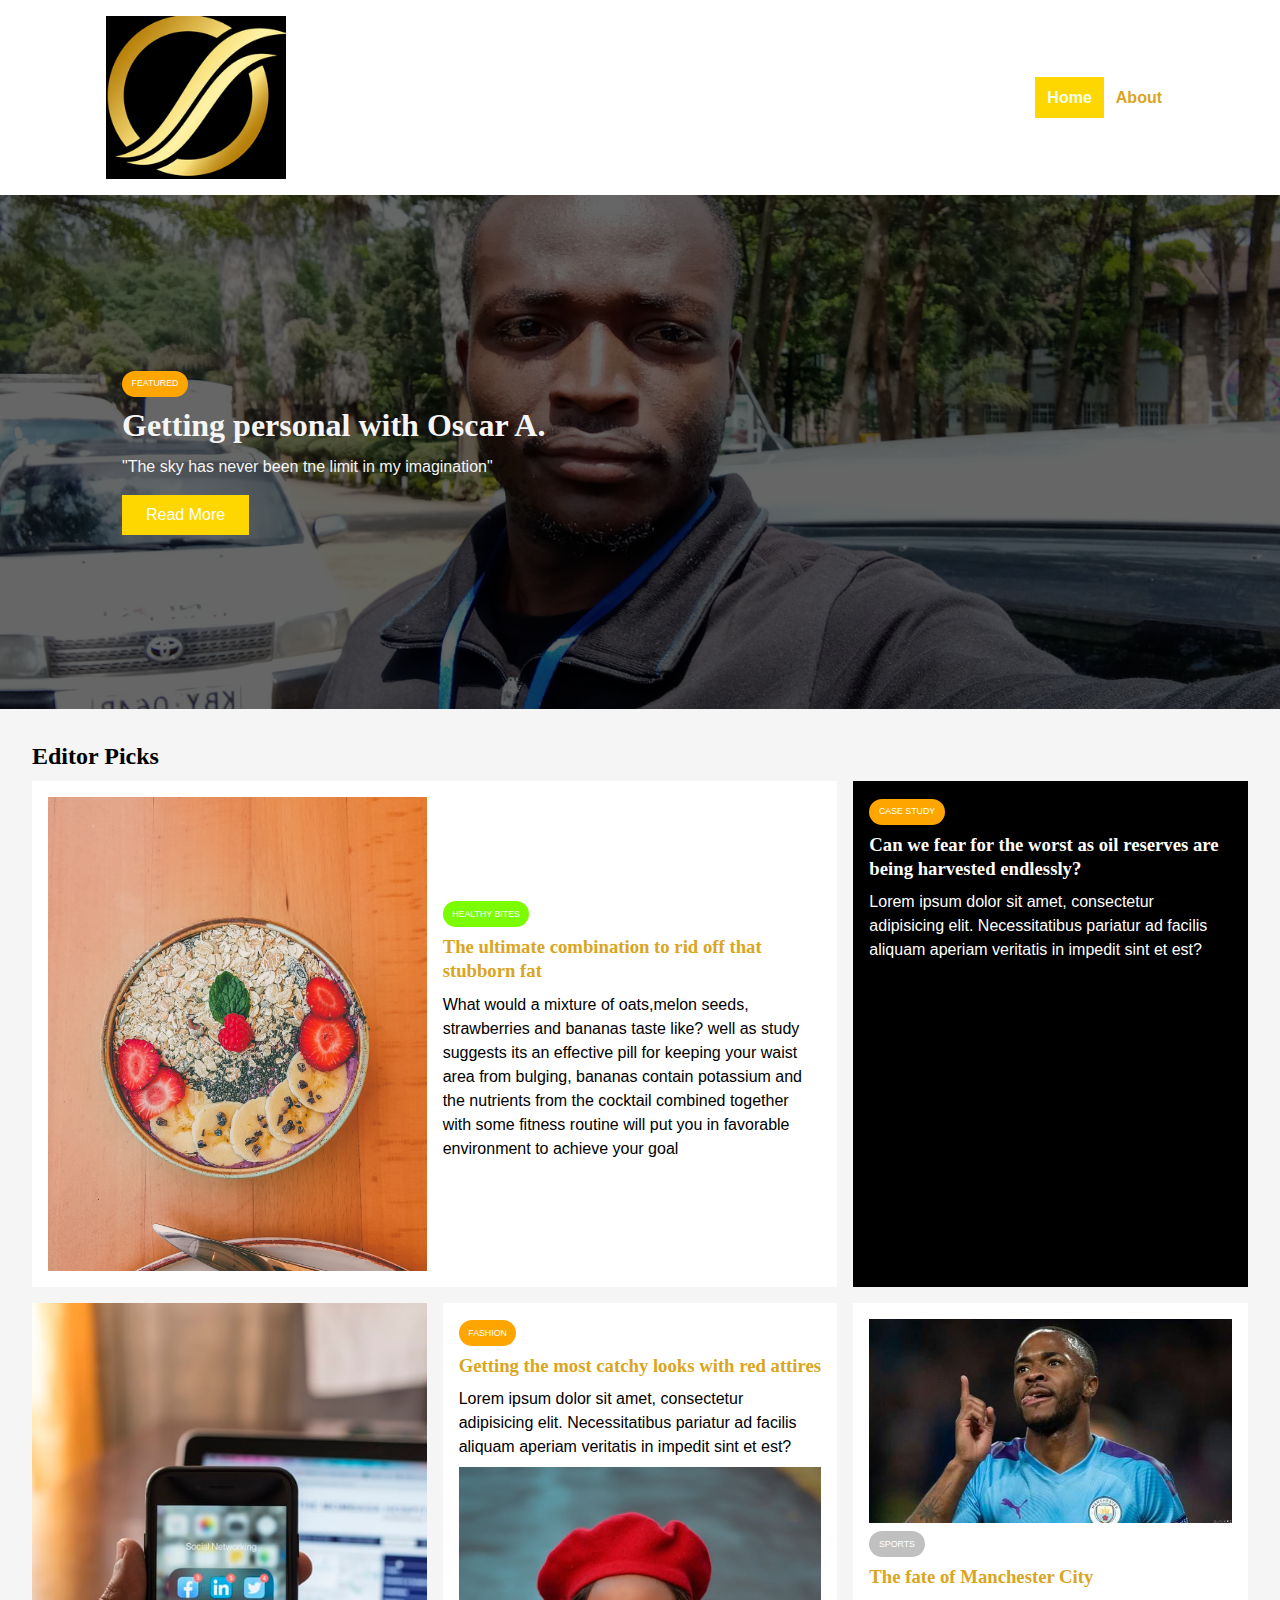
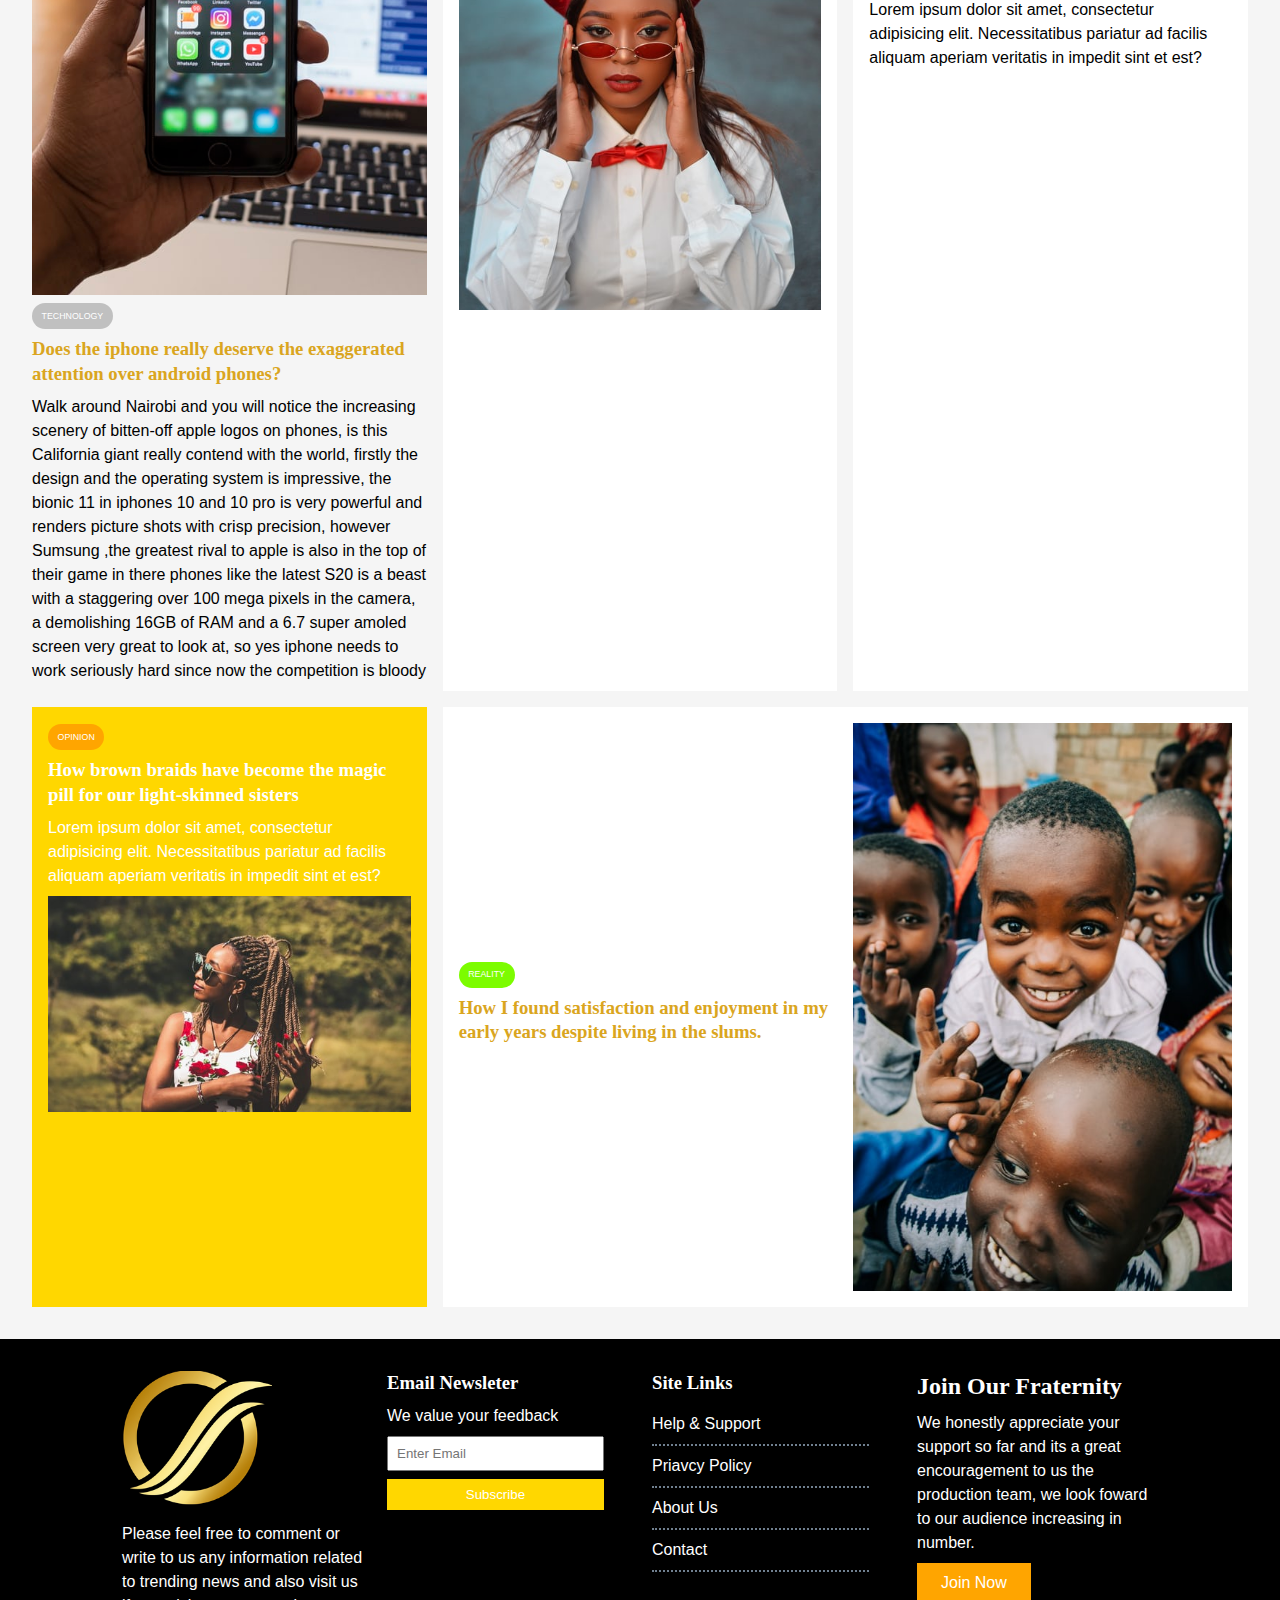
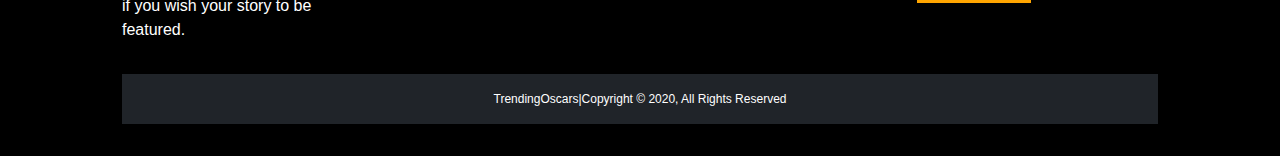
<file: index.html>
<!DOCTYPE html>
<html lang="en">
<head>
    <meta charset="UTF-8">
    <meta name="viewport" content="width=device-width, initial-scale=1.0">
    <meta http-equiv="X-UA-Compatible" content="ie=edge">
    <link href="https://fonts.googleapis.com/css2?family=Raleway:wght@100
    &display=swap" rel="stylesheet">
    <link rel="stylesheet" href="css/style.css">
    <link rel="stylesheet" media="screen and (max-width: 768px)" href="css/mobile.css">
    <link rel="shortcut icon" type="image/x-icon" href="favicon.ico">
    <title>TrendingOscars | Latest Trends</title>
</head>
<body>
    <nav id="main-nav">
        <div class="container">
            <img src="img/0.25.png" alt="TrendingOscars" class="logo">
           <div class="social">
                <a href="http://facebook.com" target="_blank"><i class="fab fa-facebook
                 fa-2x"></i></a>
                <a href="http://twitter.com" target="_blank"><i class="fab fa-twitter
                    fa-2x"></i></a>
                <a href="http://instagram.com" target="_blank"><i class="fab fa-instagram
                        fa-2x"></i></a>
                <a href="http://youtube.com" target="_blank"><i class="fab fa-youtube
                            fa-2x"></i></a>       
            </div>
            <ul>
                <li><a class="current" href="index.html">Home</a></li>
                <li><a href="about.html">About</a></li>
            </ul>
        </div>
    </nav>
<!-- Showcase -->
<header id="showcase">
    <div class="container">
        <div class="showcase-container">
            <div class="showcase-content">
                <div class="category category-sports">Featured</div>
                <h1>Getting personal with Oscar A.</h1>
                <p>"The sky has never been tne limit in my imagination"</p>
                <a href="article.html" class="btn btn-primary">Read More</a>
            </div>
        </div>
    </div>
</header>
<!-- Home Article-->
    <section id="home-articles" class="py-2">
        <h2>Editor Picks</h2>
        <div class="articles-container">
            <article class="card">
              <img src="./img/harshil-gudka-sOdiO7rd_NM-unsplash.jpg" alt="artical">  
                <div>
                    <div class="category category-ent">Healthy Bites</div>
                    <h3>
                        <a href="article.html">The ultimate combination to rid off that stubborn fat</a>
                    </h3>
                    <p>What would a mixture of oats,melon seeds, strawberries and bananas taste like? well as study suggests its an effective pill for keeping your waist area from bulging, bananas contain potassium and the nutrients from the cocktail combined together with some fitness routine will put you in favorable environment to achieve your goal</p>
                </div>
        </article>
        <article class="card bg-dark">
            <div class="category category-sports">Case Study</div>
                    <h3>
                    <a href="article.html">Can we fear for the worst as oil reserves are being harvested endlessly? </a>
                    </h3>
                    <p>Lorem ipsum dolor sit amet, consectetur adipisicing elit. Necessitatibus pariatur ad facilis aliquam aperiam veritatis in impedit sint et est?</p>
                </article>
                <article class="pink">
                    <img src="./img/iphone.jpg" alt="">
                    <div class="category category-tech">Technology</div>
                           <h3>
                         <a href="article.html">Does the iphone really deserve the exaggerated attention over android phones?</a>
                         </h3>
                         <p>Walk around Nairobi and you will notice the increasing scenery of bitten-off apple logos on phones, is this California giant really contend with the world, firstly the design and the operating system is impressive, the bionic 11 in iphones 10 and 10 pro is very powerful and renders picture shots with crisp precision, however Sumsung ,the greatest rival to apple is also in the top of their game in there phones like the latest S20 is a beast with a staggering over 100 mega pixels in the camera, a demolishing 16GB of RAM and a 6.7 super amoled screen very great to look at, so yes iphone needs to work seriously hard since now the competition is bloody </p>
                     </article>
                     <article class="card">
                       <div class="category category-sports">Fashion</div>
                        <h3>
                        <a href="article.html">Getting the most catchy looks with red attires</a>
                        </h3>
                    <p>Lorem ipsum dolor sit amet, consectetur adipisicing elit. Necessitatibus pariatur ad facilis aliquam aperiam veritatis in impedit sint et est?</p>
                <img src="./img/outside woman.jpg" alt="">
            </article>
            <article class="card">
                <img src="./img/man city.jpg" alt="">
                <div class="category category-tech">Sports</div>
                       <h3>
                     <a href="article.html">The fate of Manchester City</a>
                     </h3>
                     <p>Lorem ipsum dolor sit amet, consectetur adipisicing elit. Necessitatibus pariatur ad facilis aliquam aperiam veritatis in impedit sint et est?</p>
                 </article>
                 <article class="card bg-primary">
                    <div class="category category-sports">Opinion</div>
                     <h3>
                     <a href="article.html">How brown braids have become the magic pill for our light-skinned sisters</a>
                     </h3>
                 <p>Lorem ipsum dolor sit amet, consectetur adipisicing elit. Necessitatibus pariatur ad facilis aliquam aperiam veritatis in impedit sint et est?</p>
             <img src="./img/braids.jpg" alt="">
         </article>
         <article class="card">
           <div>
                  <div class="category category-ent">Reality</div>
                  <h3>
                      <a href="article.html">How I found satisfaction and enjoyment in my early years despite living in the slums.</a>
                  </h3>
                  <p></p>
              </div>
              <img src="./img/happy children.jpg" alt="artical">  
      </article>
        </div>
        </div>
    </section>
<!-- Footer -->
<footer id="main-footer" class="py-2">
    <div class="container footer-container">
        <div>
           <img src="img/0.25.png" alt="TrendingOscars"> 
           <p>Please feel free to comment or write to us any information related to trending news and also visit us if you wish your story to be featured.</p>
        </div>
        <div>
          <h3>Email Newsleter</h3>  
          <p>We value your feedback</p>
          <form>
             <input type="email" placeholder="Enter Email">
             <input type="submit" value="Subscribe" class="btn btn-primary">
          </form>
        </div>
        <div>
          <h3>Site Links</h3>  
          <ul class="list">
              <li><a href="#">Help & Support</a></li>
              <li><a href="#">Priavcy Policy</a></li>
              <li><a href="#">About Us</a></li>
              <li><a href="#">Contact</a></li>
            </ul>
        </div>
        <div>
            <h2>Join Our Fraternity</h2>
            <p>We honestly appreciate your support so far and its a great encouragement to us the production team, we look foward to our audience increasing in number.</p>
            <a href="#" class="btn btn-secondary">Join Now</a>
        </div>
        <div>
            <p>
                TrendingOscars|Copyright &copy 2020, All Rights Reserved
            </p>
        </div>
    </div>
</footer>
</body>
</html>
</file>
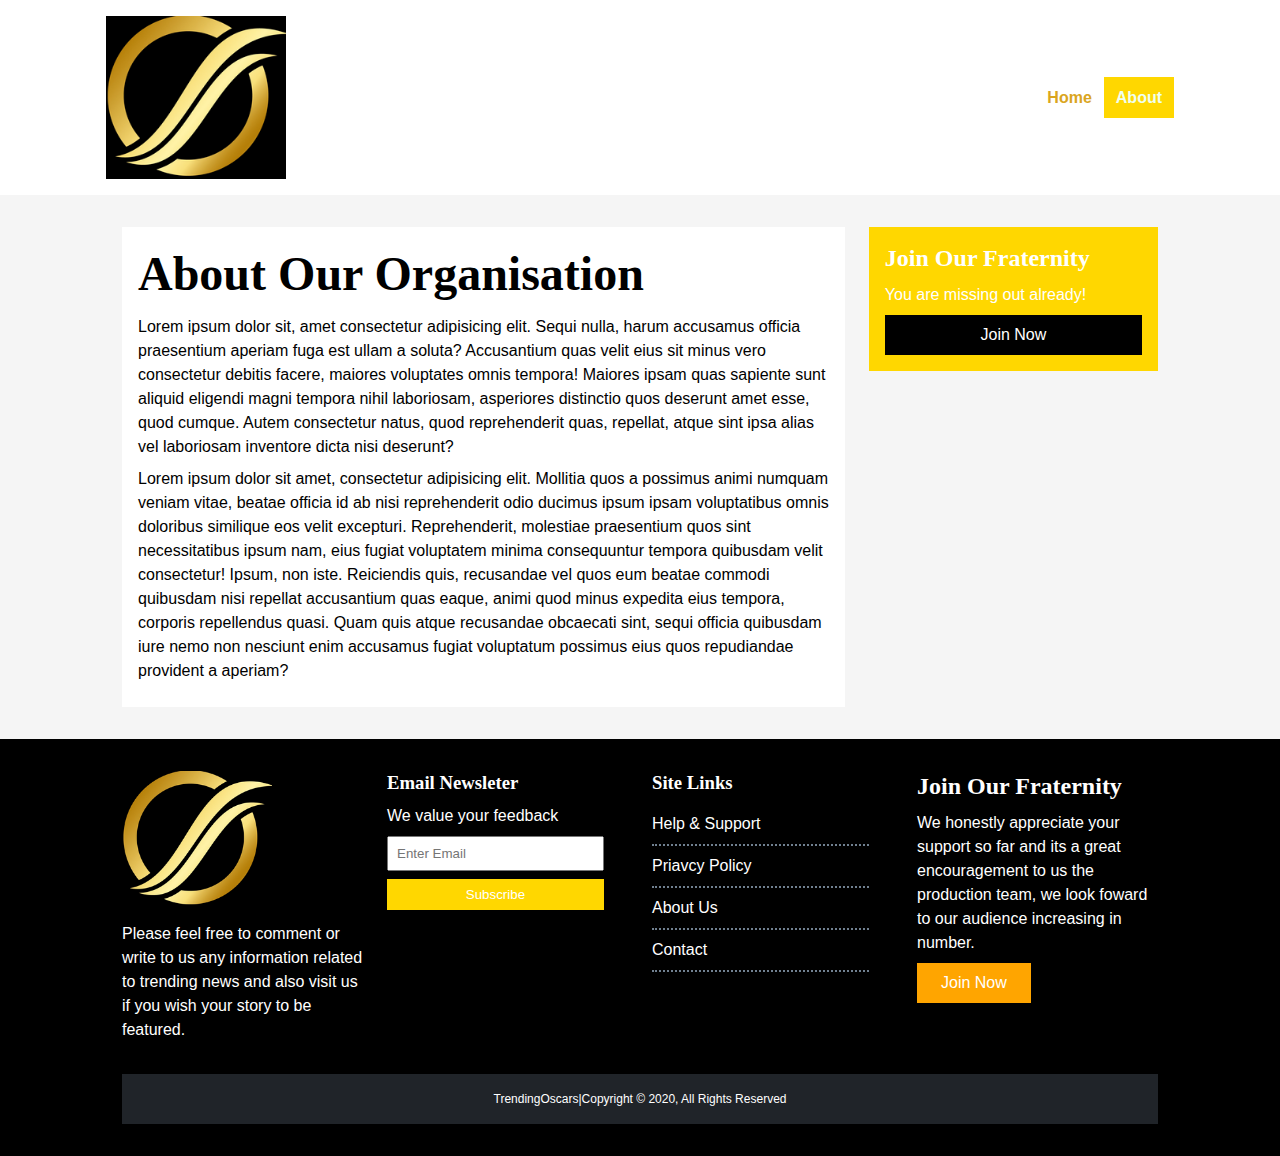
<file: about.html>
<!DOCTYPE html>
<html lang="en">
<head>
    <meta charset="UTF-8">
    <meta name="viewport" content="width=device-width, initial-scale=1.0">
    <meta http-equiv="X-UA-Compatible" content="ie=edge">
    <link href="https://fonts.googleapis.com/css2?family=Raleway:wght@100
    &display=swap" rel="stylesheet">
    <link rel="stylesheet" href="css/style.css">
    <link rel="stylesheet" media="screen and (max-width: 768px)" href="css/mobile.css">
    <link rel="shortcut icon" type="image/x-icon" href="favicon.ico">
    <title>TrendingOscars | About</title>
</head>
<body>
    <nav id="main-nav">
        <div class="container">
            <img src="img/0.25.png" alt="TrendingOscars" class="logo">
           <div class="social">
                <a href="http://facebook.com" target="_blank"><i class="fab fa-facebook
                 fa-2x"></i></a>
                <a href="http://twitter.com" target="_blank"><i class="fab fa-twitter
                    fa-2x"></i></a>
                <a href="http://instagram.com" target="_blank"><i class="fab fa-instagram
                        fa-2x"></i></a>
                <a href="http://youtube.com" target="_blank"><i class="fab fa-youtube
                            fa-2x"></i></a>       
            </div>
            <ul>
                <li><a href="index.html">Home</a></li>
                <li><a class ="current" href="about.html">About</a></li>
            </ul>
        </div>
    </nav>

    <section id="about">
        <div class="container">
            <div class="page-container">
                <article class= "card">
                   <h1 class="l-heading">About Our Organisation</h1>
                   <P>Lorem ipsum dolor sit, amet consectetur adipisicing elit. Sequi nulla, harum accusamus officia praesentium aperiam fuga est ullam a soluta? Accusantium quas velit eius sit minus vero consectetur debitis facere, maiores voluptates omnis tempora! Maiores ipsam quas sapiente sunt aliquid eligendi magni tempora nihil laboriosam, asperiores distinctio quos deserunt amet esse, quod cumque. Autem consectetur natus, quod reprehenderit quas, repellat, atque sint ipsa alias vel laboriosam inventore dicta nisi deserunt?</P>
                   <p>Lorem ipsum dolor sit amet, consectetur adipisicing elit. Mollitia quos a possimus animi numquam veniam vitae, beatae officia id ab nisi reprehenderit odio ducimus ipsum ipsam voluptatibus omnis doloribus similique eos velit excepturi. Reprehenderit, molestiae praesentium quos sint necessitatibus ipsum nam, eius fugiat voluptatem minima consequuntur tempora quibusdam velit consectetur! Ipsum, non iste. Reiciendis quis, recusandae vel quos eum beatae commodi quibusdam nisi repellat accusantium quas eaque, animi quod minus expedita eius tempora, corporis repellendus quasi. Quam quis atque recusandae obcaecati sint, sequi officia quibusdam iure nemo non nesciunt enim accusamus fugiat voluptatum possimus eius quos repudiandae provident a aperiam?</p>
                </article>
                <aside class="card bg-primary">
                    <h2>Join Our Fraternity</h2>
                    <p>You are missing out already!</p>
                    <a href="#" class="btn btn-dark btn-block">Join Now</a>
                </aside>
            </div>
        </div>
    </section>
<!-- Footer -->
<footer id="main-footer" class="py-2">
    <div class="container footer-container">
        <div>
           <img src="img/0.25.png" alt="TrendingOscars"> 
           <p>Please feel free to comment or write to us any information related to trending news and also visit us if you wish your story to be featured.</p>
        </div>
        <div>
          <h3>Email Newsleter</h3>  
          <p>We value your feedback</p>
          <form>
             <input type="email" placeholder="Enter Email">
             <input type="submit" value="Subscribe" class="btn btn-primary">
          </form>
        </div>
        <div>
          <h3>Site Links</h3>  
          <ul class="list">
              <li><a href="#">Help & Support</a></li>
              <li><a href="#">Priavcy Policy</a></li>
              <li><a href="#">About Us</a></li>
              <li><a href="#">Contact</a></li>
            </ul>
        </div>
        <div>
            <h2>Join Our Fraternity</h2>
            <p>We honestly appreciate your support so far and its a great encouragement to us the production team, we look foward to our audience increasing in number.</p>
            <a href="#" class="btn btn-secondary">Join Now</a>
        </div>
        <div>
            <p>
                TrendingOscars|Copyright &copy 2020, All Rights Reserved
            </p>
        </div>
    </div>
</footer>
</body>
</html>
</file>
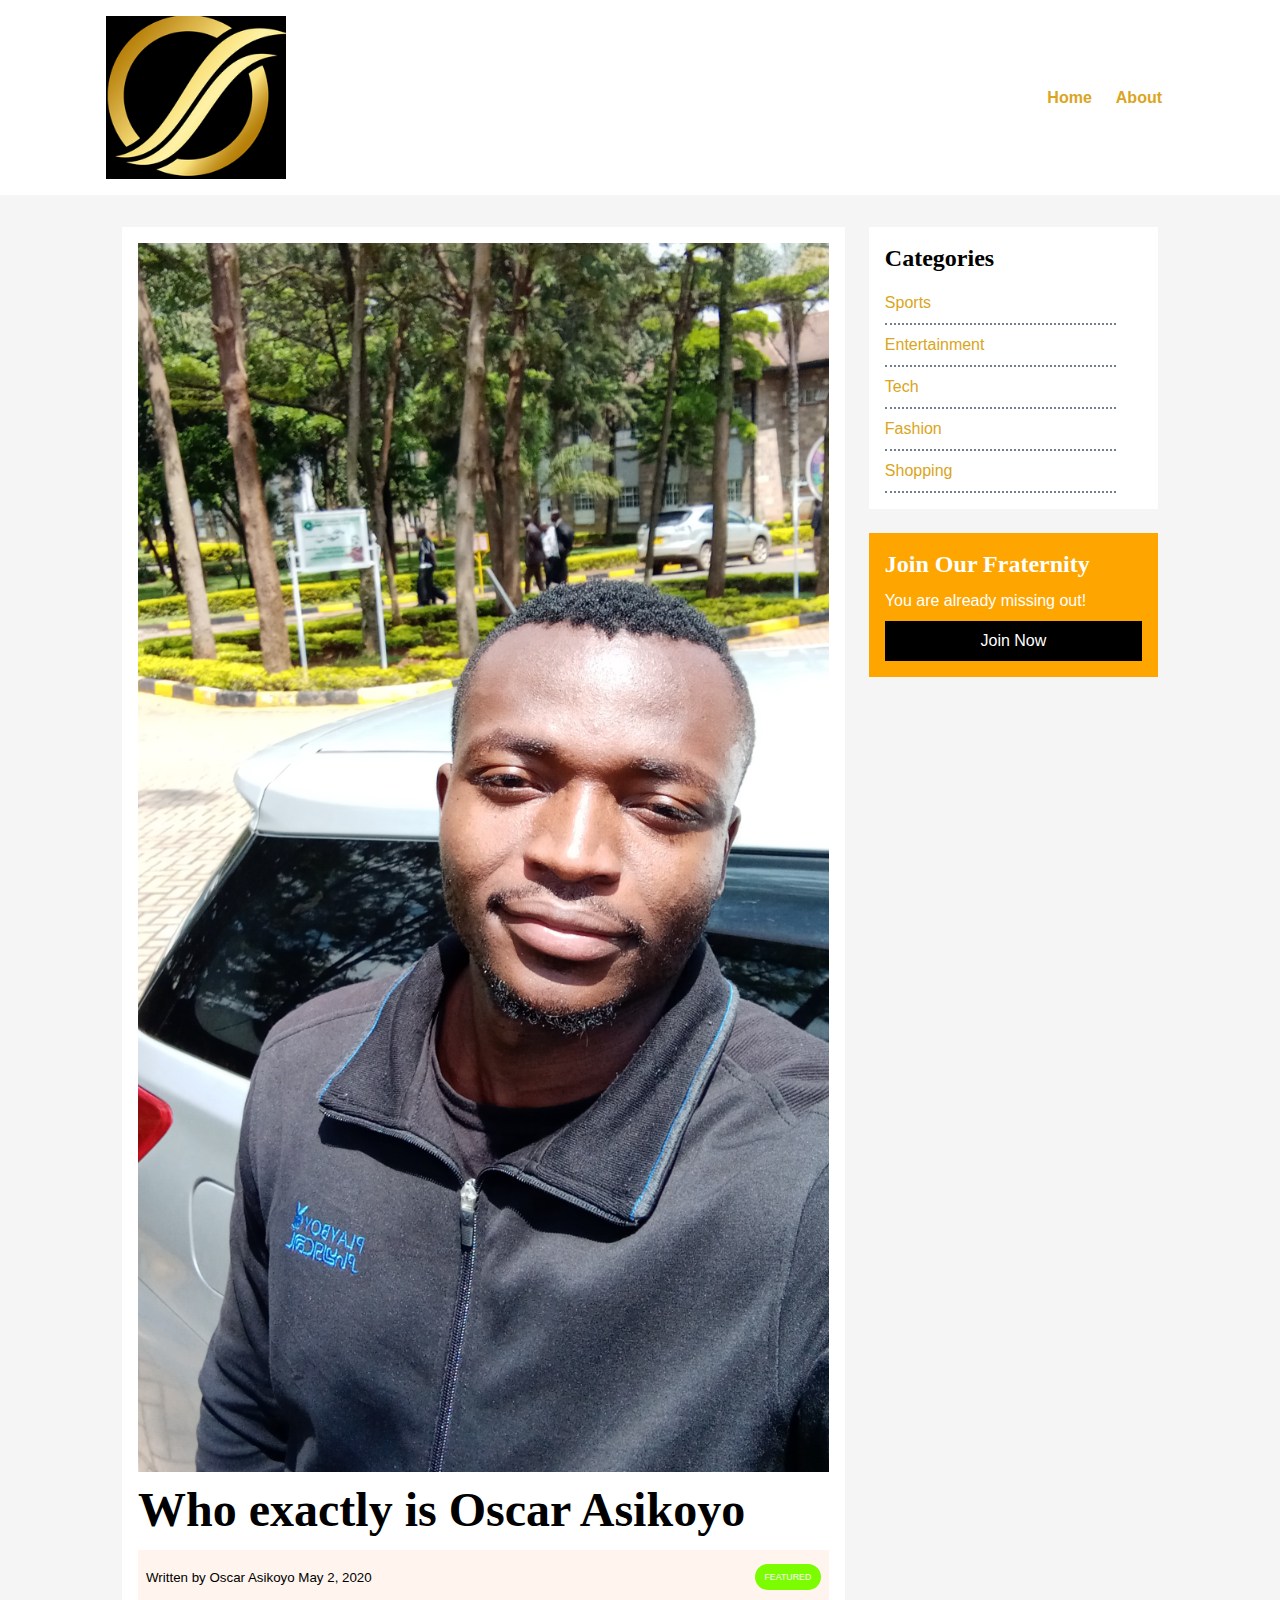
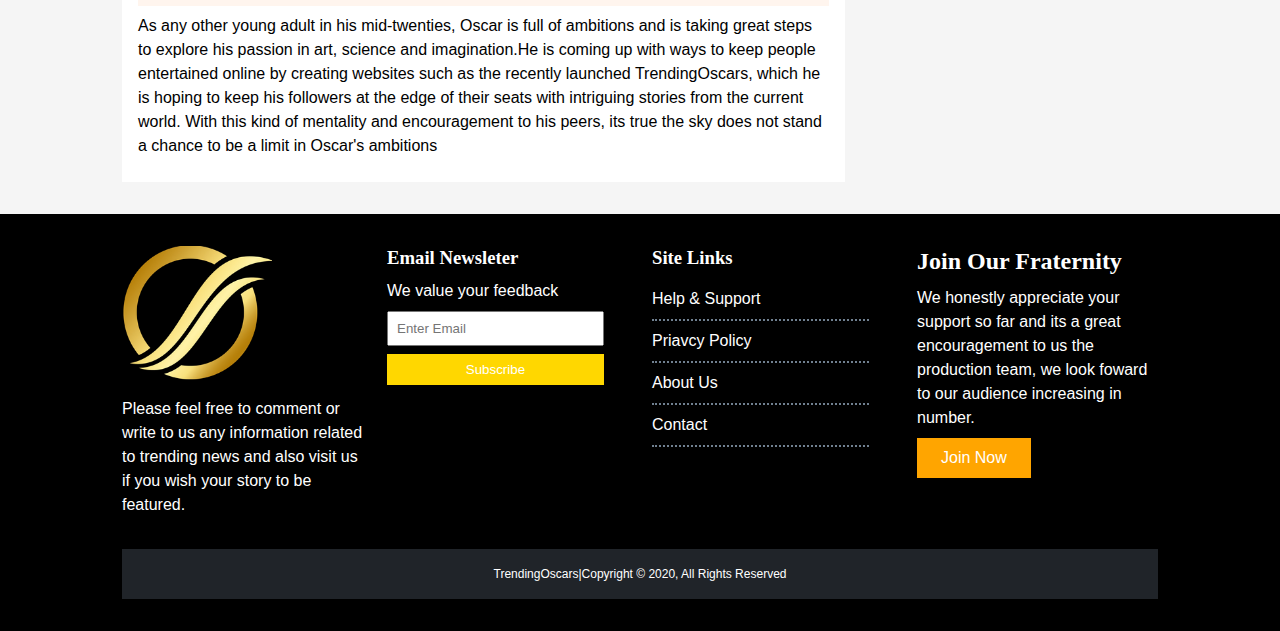
<file: article.html>
<!DOCTYPE html>
<html lang="en">
<head>
    <meta charset="UTF-8">
    <meta name="viewport" content="width=device-width, initial-scale=1.0">
    <meta http-equiv="X-UA-Compatible" content="ie=edge">
    <link href="https://fonts.googleapis.com/css2?family=Raleway:wght@100
    &display=swap" rel="stylesheet">
    <link rel="stylesheet" href="css/style.css">
    <link rel="stylesheet" media="screen and (max-width: 768px)" href="css/mobile.css">
    <link rel="shortcut icon" type="image/x-icon" href="favicon.ico">
    <title>TrendingOscars | Gossip</title>
</head>
<body>
    <nav id="main-nav">
        <div class="container">
            <img src="img/0.25.png" alt="TrendingOscars" class="logo">
           <div class="social">
                <a href="http://facebook.com" target="_blank"><i class="fab fa-facebook
                 fa-2x"></i></a>
                <a href="http://twitter.com" target="_blank"><i class="fab fa-twitter
                    fa-2x"></i></a>
                <a href="http://instagram.com" target="_blank"><i class="fab fa-instagram
                        fa-2x"></i></a>
                <a href="http://youtube.com" target="_blank"><i class="fab fa-youtube
                            fa-2x"></i></a>       
            </div>
            <ul>
                <li><a href="index.html">Home</a></li>
                <li><a href="about.html">About</a></li>
            </ul>
        </div>
    </nav>

    <section id="article">
        <div class="container">
            <div class="page-container">
                <article class="card">
                    <img src="img/oscar about.jpg" alt="">
                   <h1 class="l-heading">Who exactly is Oscar Asikoyo</h1>
                   <div class="meta">
                       <small>
                           <i class="fas fa-user"></i>Written by Oscar Asikoyo May 2, 2020
                       </small>
                       <div class="category category-ent">Featured</div>
                   </div>
                   <p>As any other young adult in his mid-twenties, Oscar is full of ambitions and is taking great steps to explore his passion in art, science and imagination.He is coming up with ways to keep people entertained online by creating websites such as the recently launched TrendingOscars, which he is hoping to keep his followers at the edge of their seats with intriguing stories from the current world. With this kind of mentality and encouragement to his peers, its true the sky does not stand a chance to be a limit in Oscar's ambitions</p>
                </article>
                <aside id="categories" class="card">
                   <h2>Categories</h2> 
                   <ul class="list">
                       <li><a href="#"><i class="fas.fa-chevron-right"></i>Sports</a></li>
                       <li><a href="#"><i class="fas.fa-chevron-right"></i>Entertainment</a></li>
                       <li><a href="#"><i class="fas.fa-chevron-right"></i>Tech</a></li>
                       <li><a href="#"><i class="fas.fa-chevron-right"></i>Fashion</a></li>
                       <li><a href="#"><i class="fas.fa-chevron-right"></i>Shopping</a></li>
                    </ul>
                </aside>
                <aside class="card bg-secondary">
                    <h2>Join Our Fraternity</h2>
                    <p>You are already missing out!</p>
                    <a href="#" class="btn btn-dark btn-block">Join Now</a>
                </aside>
            </div>
        </div>
    </section>
<!-- Footer -->
<footer id="main-footer" class="py-2">
    <div class="container footer-container">
        <div>
           <img src="img/0.25.png" alt="TrendingOscars"> 
           <p>Please feel free to comment or write to us any information related to trending news and also visit us if you wish your story to be featured.</p></p>
        </div>
        <div>
          <h3>Email Newsleter</h3>  
          <p>We value your feedback</p>
          <form>
             <input type="email" placeholder="Enter Email">
             <input type="submit" value="Subscribe" class="btn btn-primary">
          </form>
        </div>
        <div>
          <h3>Site Links</h3>  
          <ul class="list">
              <li><a href="#">Help & Support</a></li>
              <li><a href="#">Priavcy Policy</a></li>
              <li><a href="#">About Us</a></li>
              <li><a href="#">Contact</a></li>
            </ul>
        </div>
        <div>
            <h2>Join Our Fraternity</h2>
            <p>We honestly appreciate your support so far and its a great encouragement to us the production team, we look foward to our audience increasing in number.</p>
            <a href="#" class="btn btn-secondary">Join Now</a>
        </div>
        <div>
            <p>
                TrendingOscars|Copyright &copy 2020, All Rights Reserved
            </p>
        </div>
    </div>
</footer>
</body>
</html>
</file>
<file: css/style.css>
:root {
    --primary-color: gold;
    --secondary-color: orange ;
    --light-color: whitesmoke;
    --dark-color: black;
    --max-width: 1100px;
}

.category {
    --sports-color: orange;
    --ent-color: lawngreen;
    --tech-color: silver;
}

* {
    margin: 0;
    padding: 0;
    box-sizing: border-box;
}

body {
    font-family: 'Franklin Gothic Medium', 'Arial Narrow', Arial, sans-serif;
    line-height: 1.5;
    background: var(--light-color);
}

a {
    color: goldenrod;
    text-decoration: none;
}

ul {
    list-style: none;
}

p {
    margin: .5rem 0;
}

img {
    width: 100%;
}

h1,h2,h3,h4,h5,h6 {
    font-family: "Staatliches", cursive;
    margin-bottom: .55rem;
    line-height: 1.3;
}
    
/* Utility */
.container {
    max-width: var(--max-width);
    margin: auto;
    padding: 0 2rem;
    overflow: hidden;
}

.category {
    display: inline-block;
    color: white;
    font-size: .55rem;
    text-transform: uppercase;
    padding: .4rem .6rem;
    border-radius: 15px;
    margin-bottom: .5rem;
}

.category-sports {background: var(--sports-color)}
.category-ent {background: var(--ent-color)}
.category-tech {background: var(--tech-color)}

.btn {
    display: inline-block;
    border: none;
    background: var(--dark-color);
    color: white;
    padding: .5rem 1.5rem;
}

.btn-light {background: var(--light-color)}
.btn-primary {background: var(--primary-color)}
.btn-secondary {background: var(--secondary-color)}

.btn-block {
    display: block;
    width: 100%;
    text-align: center;
}

.btn:hover {
    opacity: .6;
}

.card {
    background: white;
    padding: 1rem;
}

.bg-dark {
    background: var(--dark-color);
    color: white;
}

.bg-primary {
    background: var(--primary-color);
    color: white;        
}

.bg-secondary {
    background: var(--secondary-color);
    color: white;
}

.bg-dark h1,
.bg-dark h1,
.bg-dark h1,
.bg-dark a,
.bg-primary h1,
.bg-primary h1,
.bg-primary h1,
.bg-primary a,
.bg-secondary h1,
.bg-secondary h1,
.bg-secondary h1,
.bg-secondary a {
    color: white;
}
    
.py-1 {padding: 1.5rem 0}
.py-2 {padding: 2rem 0}
.py-3 {padding: 3rem 0}
.py-1 {padding: 1.5rem }
.py-2 {padding: 2rem }
.py-3 {padding: 3rem }

.l-heading {
    font-size: 3rem;
}

.list li {
    padding: .5rem 0;
    border-bottom: slategrey dotted 2px;
    width: 90%;
}

.list li a:hover {
    color: var(--primary-color) !important;
}

/* Inner page grid container */
.page-container {
    display: grid;
    grid-template-columns: 5fr 2fr;
    margin: 2rem 0;
    grid-gap: 1.5rem;
}

.page-container > *:first-child {
    grid-row: 1 / span 3;
}


/* Navigation */
#main-nav {
    background: white;
    position: sticky;
    top: 0;
    z-index: 2;
}

#main-nav .container {
    display: grid;
    grid-template-columns: 6fr 3fr 2fr;
    padding: 1rem;
    align-items: center;
}

#main-nav .logo {
    width: 180px;
}

#main-nav ul {
    justify-self: end;
    display: flex;
}

#main-nav ul li a {
    padding: 0.75rem;
    font-weight: bold;
}

#main-nav ul li a.current {
    background: var(--primary-color);
    color: honeydew;
}

#main-nav ul li a:hover {
    background: var(--light-color);
    color: var(--dark-color);
}

#main-nav .social {
    justify-self: center;
}

#main-nav .social i {
    color: black;
    margin-right: .5rem;
}

/* Showcase */
#showcase {
    color: whitesmoke;
    background: black;
    padding: 2rem;
    position: relative;
}

#showcase:before {
    content: "";
    background: url("../img/oscar\ landscape.jpg") no-repeat 
    center center/cover;
    position: absolute;
    top: 0;
    left: 0;
    width: 100%;
    height: 100%;
    opacity: .4;
}
#showcase .showcase-container {
    display: grid;
    grid-template-columns: repeat(2, 1fr);
    justify-content: center;
    align-items: center;
    height: 50vh;
}

#showcase .showcase-content {
    z-index: 1;
}
#showcase .showcase-content p {
    margin-bottom: 1rem;
}

/* Home Articles */
#home-articles .articles-container {
    display: grid;
    grid-template-columns: repeat(3, 1fr);
    grid-gap: 1rem;
}

#home-articles .articles-container > *:first-child,
#home-articles .articles-container > *:last-child {    
    display: grid;
    grid-template-columns: repeat(2, 1fr);
    grid-gap: 1rem;
    align-items: center;
    grid-column: 1 / span 2;
}

#home-articles .articles-container > *:last-child {
    grid-column: 2 / span 2;
}

#article .meta {
    display: flex;
    justify-content: space-between;
    align-items: center;
    background: seashell;
    padding: .5rem;
}

#article .meta .category {
    margin-top: .4rem;
}

/* Footer */
#main-footer {
    background: var(--dark-color);
    color: white;
}

#main-footer img {
    width: 150px;
}

#main-footer a {
    color: white;
}

#main-footer .footer-container {
    display: grid;
    grid-template-columns: repeat(4, 1fr);
    grid-gap: 1.5rem;
}

#main-footer .footer-container > *:last-child {
    background: rgb(32, 36, 41);
    grid-column: 1 / span 4;
    padding: .5rem;
    text-align: center;
    font-size: .75rem;
}

#main-footer .footer-container input[type="email"] {
    width: 90%;
    padding: .5rem;
    margin-bottom: .5rem;
}

#main-footer .footer-container input[type="submit"] {
    width: 90%;
}
</file>
<file: css/mobile.css>
/* Navigation */
#main-nav .social {
    display: none;
}

#main-nav .container {
    grid-template-columns: 1fr;
    grid-gap: 1.2rem;
}

#main-nav ul,
#main-nav .logo {
    justify-self: center;
}

#main-nav ul li a {
    padding: .5rem;
}

#home-articles .articles-container {
    grid-template-columns: repeat(2, 1fr);
}

#home-articles .articles-container >
*:first-child,
#home-articles .articles-container >
*:last-child {
    grid-template-columns: 1fr;
    grid-column: 1;
}

@media(max-width: 600px) {
    /* Stack Grid Items */
#showcase .showcase-container,
#home-articles .articles-container,
#main-footer .footer-container {
    grid-template-columns: 1fr;
}

#main-footer .footer-container >
*:last-child {
    grid-column: 1;
 }

 #main-footer .footer-container >
 *:first-child,
 #main-footer .footer-container >
 *:nth-child(2){
     border-bottom: silver;
     padding-bottom: 1rem;
  }

.page-container {
    grid-template-columns: 1fr;
    text-align: center;
}  

.page-container > *:first-child {
    grid-row: 1;
 }

.l-heading {
    font-size: 2rem;
  }
}
</file>
